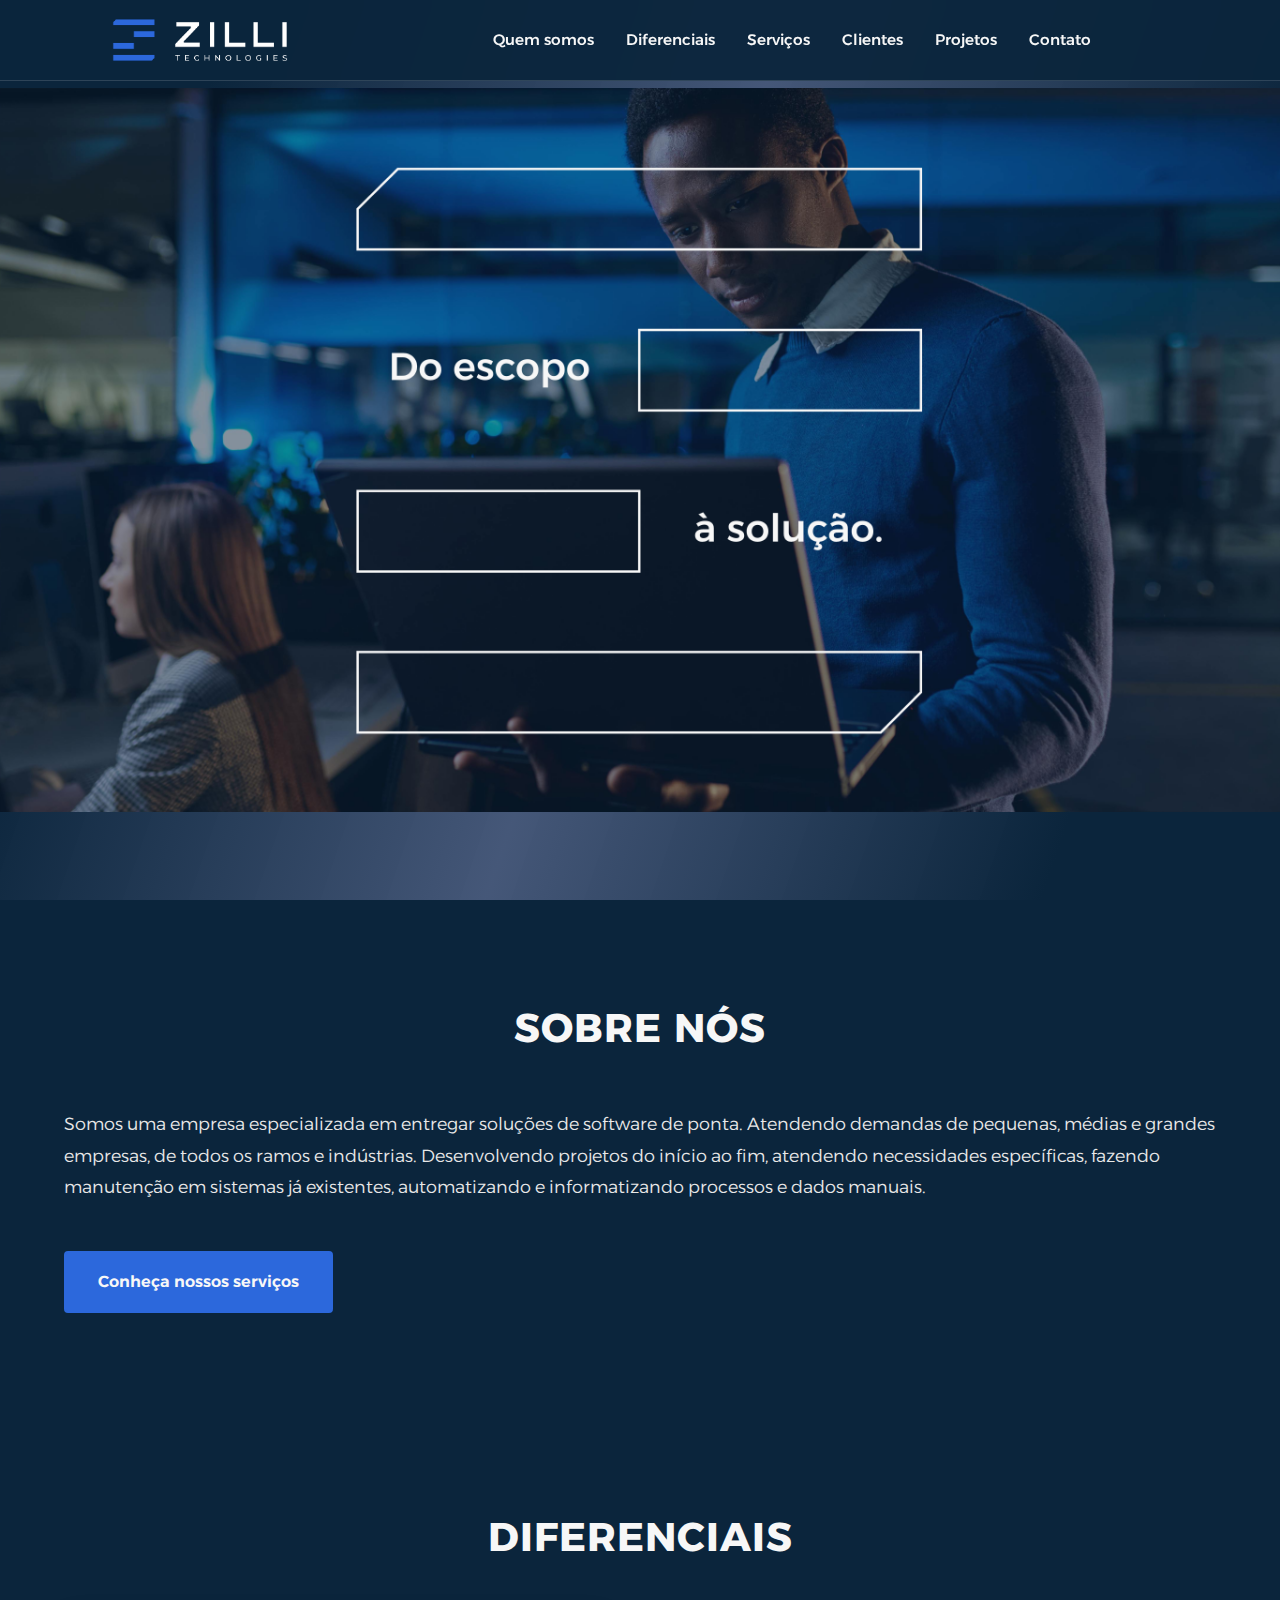
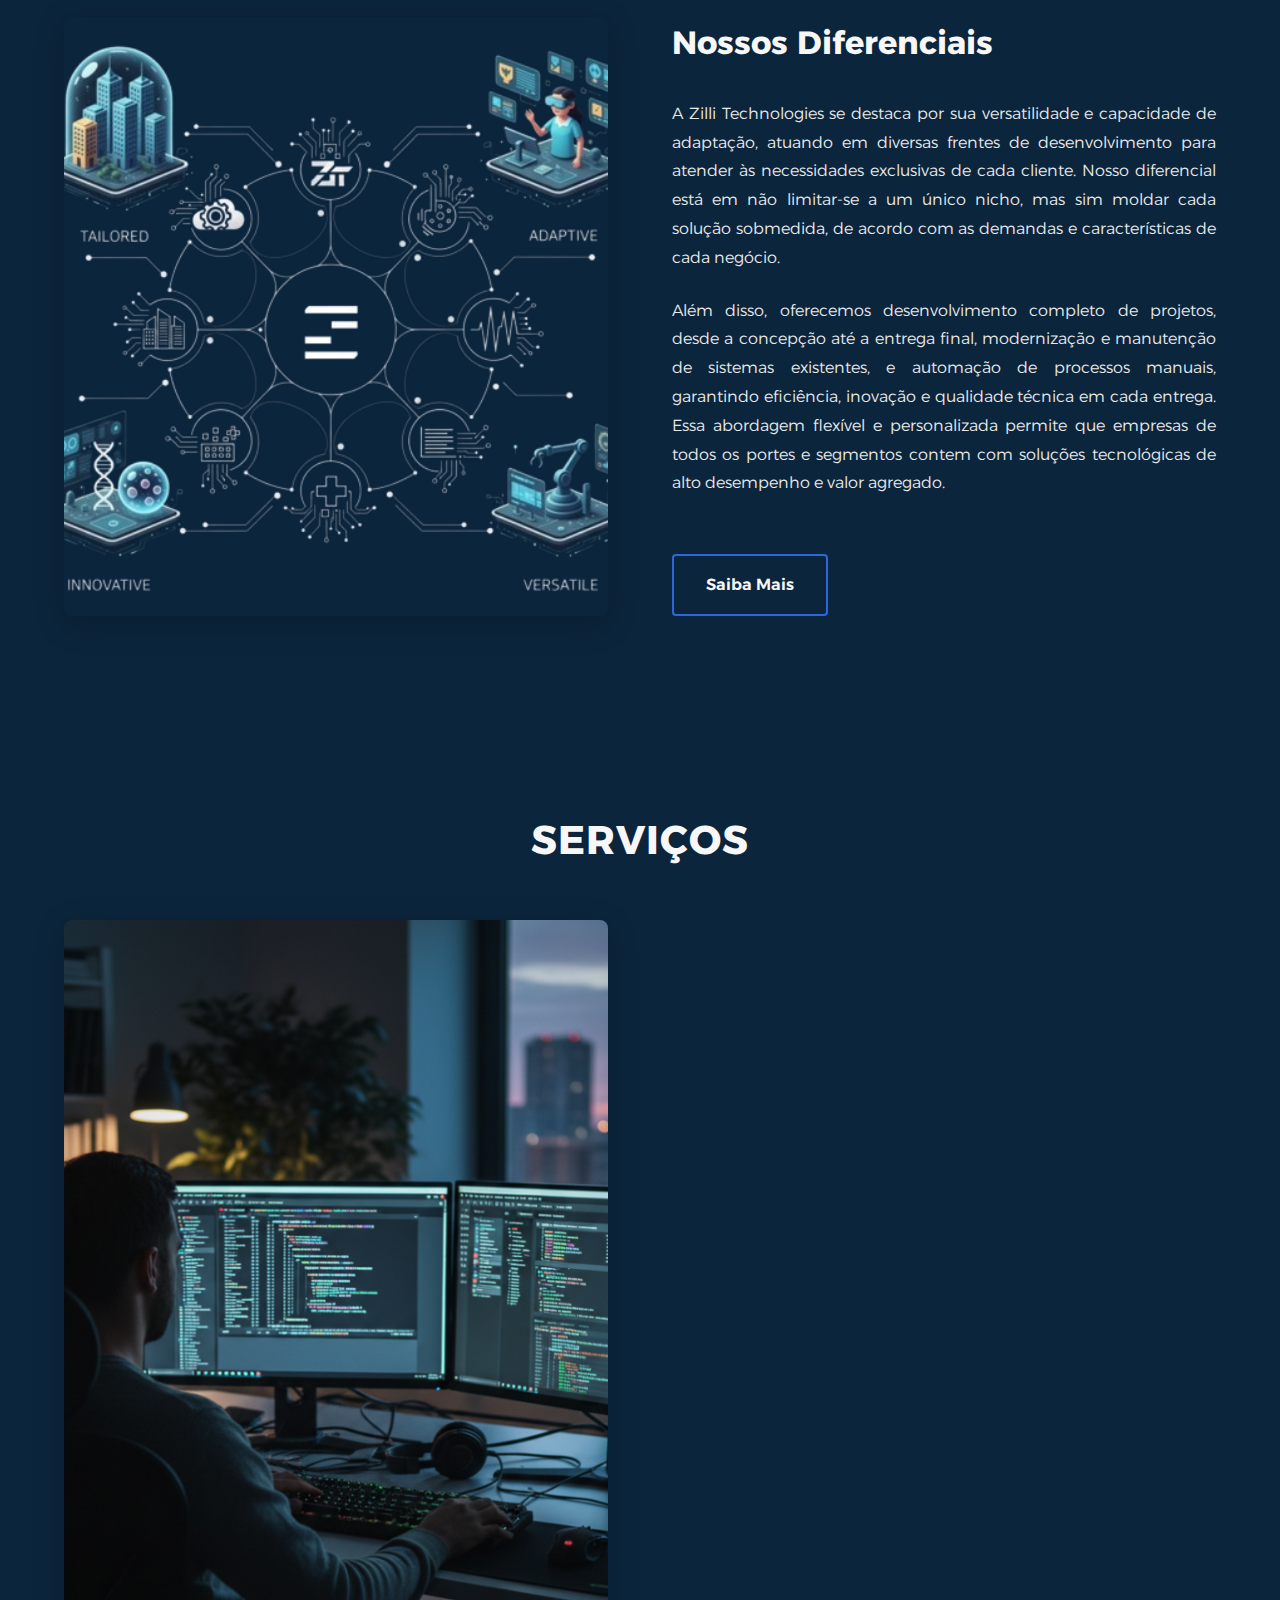
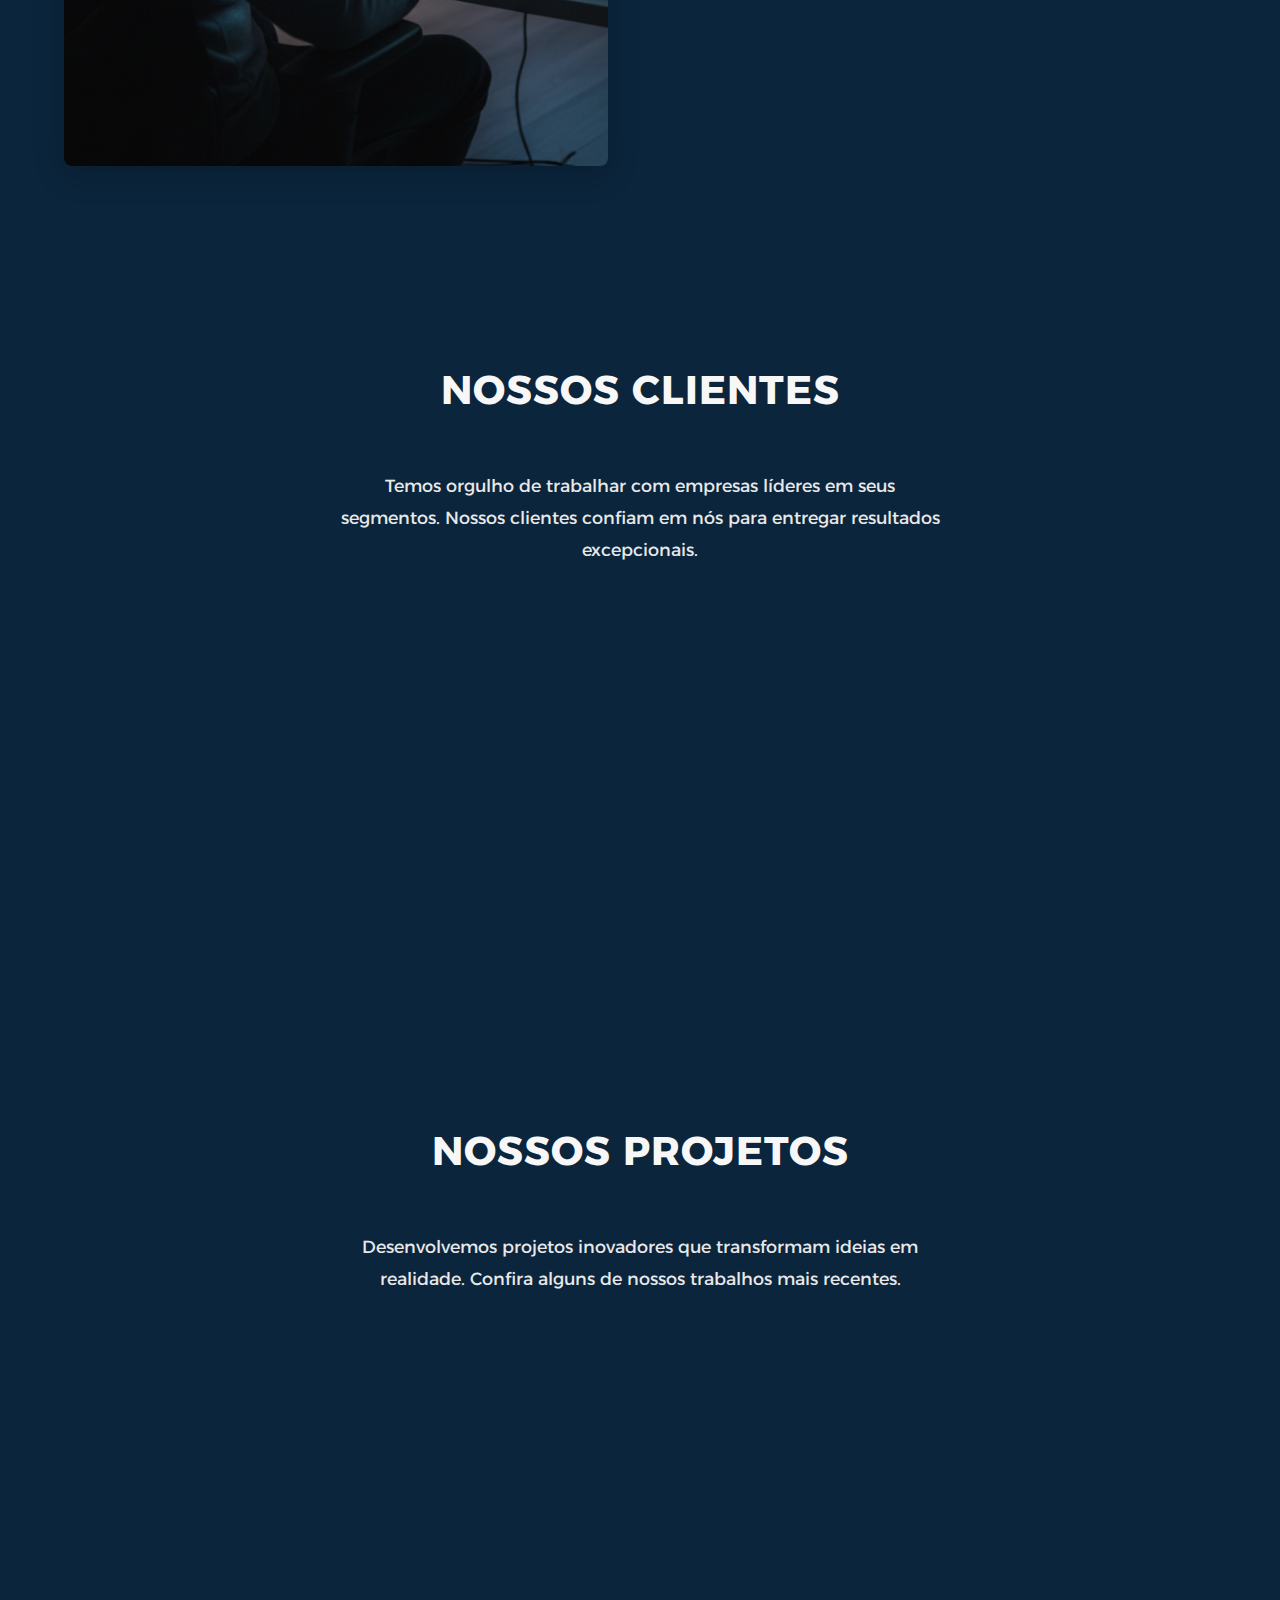
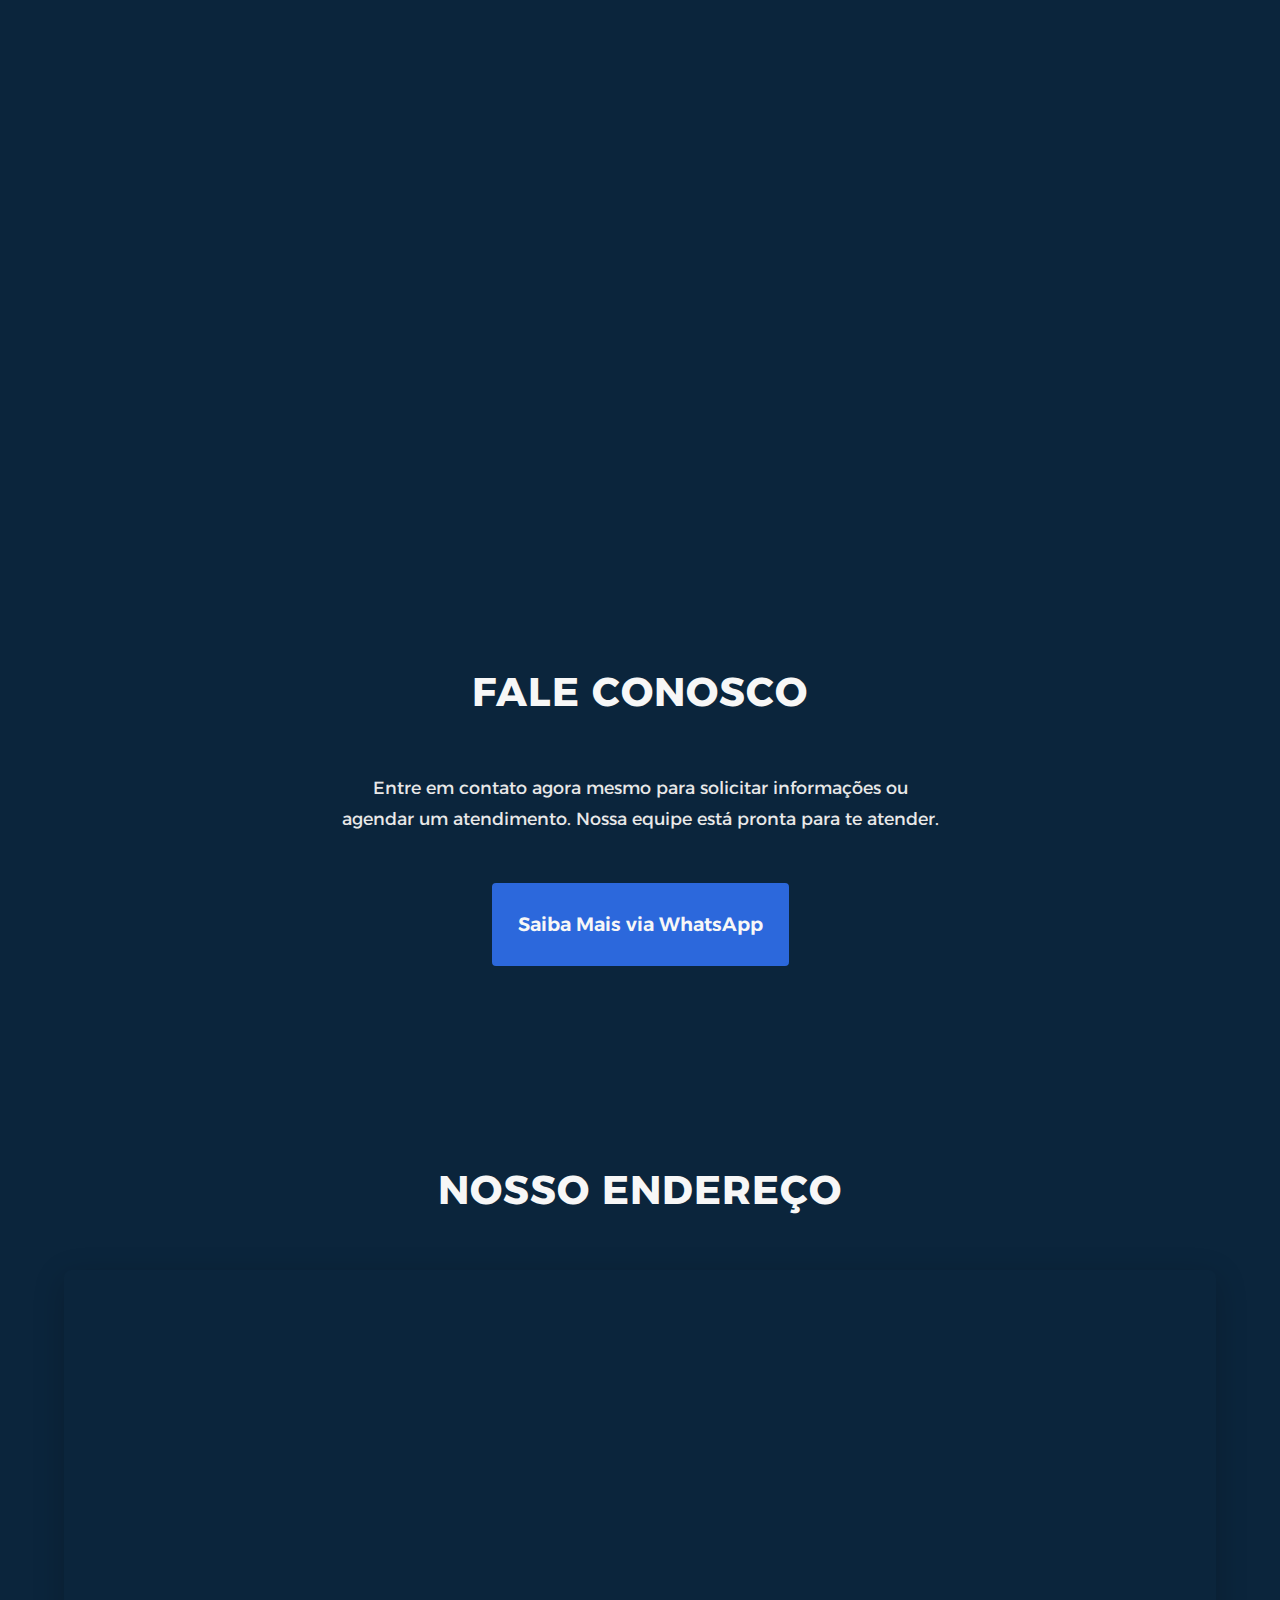
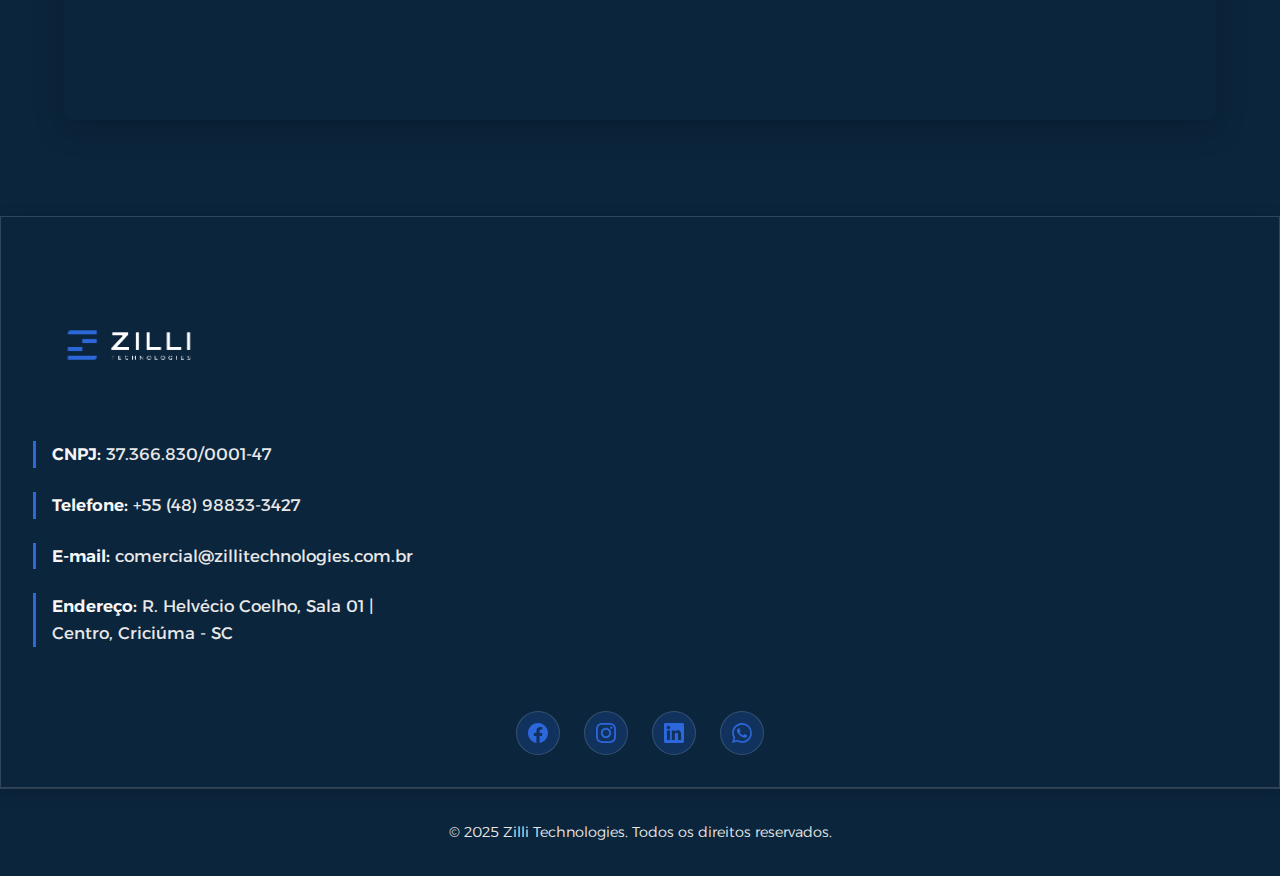
<file: index.html>
<!DOCTYPE html>
<html lang="pt-BR">

<head>
    <meta charset="UTF-8">
    <meta name="viewport" content="width=device-width, initial-scale=1.0">
    <meta name="description"
        content="Zilli Technologies - Solucoes tecnologicas inovadoras para transformar seu negocio">
    <meta name="theme-color" content="#2c68dc">
    <title>Zilli Technologies - Soluções Tecnológicas Inovadoras</title>
    <link rel="icon" type="image/png" sizes="32x32" href="./assets/favicon-32x32.png">
    <link rel="icon" type="image/png" sizes="16x16" href="./assets/favicon-16x16.png">
    <link rel="stylesheet" href="style.css">
    <link rel="preconnect" href="https://fonts.googleapis.com">
    <link rel="preconnect" href="https://fonts.gstatic.com" crossorigin>
    <link
        href="https://fonts.googleapis.com/css2?family=Alexandria:wght@100..900&family=Roboto:ital,wght@0,100..900;1,100..900&display=swap"
        rel="stylesheet">
</head>

<body>
    <!-- Hero Section -->
    <section class="hero">
        <div class="hero-content">
            <div class="box-image">
                <img src="assets/imagem-de-fundo.png" alt="imagem de fundo">
                <div class="mask"></div>
            </div>
        </div>
    </section>

    <header class="header">
        <div class="header-container">
            <a href="#" class="logo-link" aria-label="Zilli Technologies - Início">
                <img src="./assets/PNG-08.png" alt="Zilli Technologies Logo" class="logo">
            </a>

            <nav class="navbar" aria-label="Navegação principal">
                <a href="#aboutUs" class="nav-link">Quem somos</a>
                <a href="#differentials" class="nav-link">Diferenciais</a>
                <a href="#services" class="nav-link">Serviços</a>
                <a href="#clients" class="nav-link">Clientes</a>
                <a href="#projects" class="nav-link">Projetos</a>
                <!-- <a href="#careers" class="nav-link">Trabalhe Conosco</a> -->
                <a href="#contact" class="nav-link">Contato</a>
            </nav>

            <button class="mobile-menu-btn" aria-label="Menu móvel" aria-expanded="false">
                <span></span>
                <span></span>
                <span></span>
            </button>
        </div>
    </header>

    
    <section class="section-aboutUs" id="aboutUs">
        <div class="container">
            <h2 class="section-title">Sobre nós</h2>
            <p class="aboutUs-text">Somos uma empresa especializada em entregar soluções de software de ponta. Atendendo
                demandas de pequenas, médias e grandes empresas, de todos os ramos e indústrias.
                Desenvolvendo projetos do início ao fim, atendendo necessidades específicas, fazendo
                manutenção em sistemas já existentes, automatizando e informatizando processos e dados manuais.</p>
            <a href="#services" class="btn btn-primary">Conheça nossos serviços</a>
        </div>
    </section>


    <!-- Differentials Section -->
    <section class="section-differentials" id="differentials">
        <div class="container">
            <h2 class="section-title">Diferenciais</h2>

            <div class="differentials-container">
                <div class="differentials-image">
                    <img src="./assets/diferenciais.png"
                        alt="Imagem representando os diferenciais da Zilli Technologies">
                </div>

                <div class="differentials-content">
                    <h3 class="differentials-heading">Nossos Diferenciais</h3>
                    <p class="differentials-text">A Zilli Technologies se destaca por sua versatilidade e capacidade de
                        adaptação, atuando em diversas frentes de desenvolvimento para atender às necessidades
                        exclusivas de cada
                        cliente. Nosso diferencial está em não limitar-se a um único nicho, mas sim moldar cada solução
                        sobmedida,
                        de acordo com as demandas e características de cada negócio.</p>
                    <p class="differentials-text">Além disso, oferecemos desenvolvimento completo de projetos, desde a
                        concepção até a entrega final, modernização e manutenção de sistemas existentes, e automação de
                        processos manuais, garantindo
                        eficiência, inovação e qualidade técnica em cada entrega. Essa abordagem flexível e
                        personalizada permite que empresas de todos os portes e segmentos contem com soluções
                        tecnológicas de alto desempenho e valor agregado.</p>
                    <a href="#services" class="btn btn-secondary"><strong></strong> Saiba Mais</a>
                </div>
            </div>
        </div>
    </section>

    <!-- Services Section -->
    <section class="section-services" id="services">
        <div class="container">
            <h2 class="section-title">Serviços</h2>

            <div class="services-wrapper">
                <div class="services-image">
                    <img src="./assets/dev.png" alt="Imagem representando os serviços da Zilli Technologies">
                </div>

                <div class="services-grid">
                    <article class="service-card">
                        <div class="service-icon">
                            <svg xmlns="http://www.w3.org/2000/svg" width="32" height="32" viewBox="0 0 24 24"
                                fill="none" stroke="currentColor" stroke-width="2" stroke-linecap="round"
                                stroke-linejoin="round">
                                <polyline points="12 3 20 7.5 20 16.5 12 21 4 16.5 4 7.5 12 3"></polyline>
                            </svg>
                            
                        </div>
                        <h3 class="service-title">Desenvolvimento de sistemas personalizados</h3>
                        <p class="service-description">Soluções sob medida, criadas de acordo com as necessidades específicas de cada cliente.</p>
                    </article>

                    <article class="service-card">
                        <div class="service-icon">
                            <svg xmlns="http://www.w3.org/2000/svg" width="32" height="32" viewBox="0 0 24 24"
                                fill="none" stroke="currentColor" stroke-width="2" stroke-linecap="round"
                                stroke-linejoin="round">
                                <path d="M12 2C6.48 2 2 6.48 2 12s4.48 10 10 10 10-4.48 10-10S17.52 2 12 2z"></path>
                                <polyline points="12 6 12 12 16 14"></polyline>
                            </svg>
                        </div>
                        <h3 class="service-title">Otimização de sistemas</h3>
                        <p class="service-description">Melhoria de desempenho, usabilidade e eficiência em sistemas já existentes.</p>
                    </article>

                    <article class="service-card">
                        <div class="service-icon">
                            <svg xmlns="http://www.w3.org/2000/svg" width="32" height="32" viewBox="0 0 24 24"
                                fill="none" stroke="currentColor" stroke-width="2" stroke-linecap="round"
                                stroke-linejoin="round">
                                <path d="M21 15a2 2 0 0 1-2 2H7l-4 4V5a2 2 0 0 1 2-2h14a2 2 0 0 1 2 2z"></path>
                            </svg>
                        </div>
                        <h3 class="service-title">Automalção de processos</h3>
                        <p class="service-description">Redução de tarefas manuais por meio de fluxos automatizados que aumentam a produtividade e a precisão.</p>
                    </article>

                    <article class="service-card">
                        <div class="service-icon">
                            <svg xmlns="http://www.w3.org/2000/svg" width="32" height="32" viewBox="0 0 24 24"
                                fill="none" stroke="currentColor" stroke-width="2" stroke-linecap="round"
                                stroke-linejoin="round">
                                <path d="M12 2C6.48 2 2 6.48 2 12s4.48 10 10 10 10-4.48 10-10S17.52 2 12 2z"></path>
                                <path d="M12 6v6l4 2"></path>
                            </svg>
                        </div>
                        <h3 class="service-title">Suporte e equipe de desenvolvimento dedicada</h3>
                        <p class="service-description">Profissionais especializados disponíveis para manutenção, aprimoramento e evolução contínua dos sistemas.</p>
                    </article>
                </div>
            </div>
        </div>
    </section>

    <!-- Clients Section -->
    <section class="section-clients" id="clients">
        <div class="container">
            <h2 class="section-title">Nossos Clientes</h2>
            <p class="section-description">Temos orgulho de trabalhar com empresas líderes em seus segmentos. Nossos
                clientes confiam em nós para entregar resultados excepcionais.</p>

            <!-- <div class="clients-wrapper">
                <div class="clients-image">
                    <img src="" alt="Imagem representando nossos clientes">
                </div> -->

            <div class="clients-grid">

                <article class="client-card">
                    <h3 class="client-name">Nerdy</h3>
                    <p class="client-description">Descrição breve do cliente e do projeto realizado com sucesso.</p>
                    <br>
                    <img src="./assets/nerdy-logo.png" alt="logo da empresa Nerdy">
                </article>

                <article class="client-card">
                    <h3 class="client-name">Red Ventures</h3>
                    <p class="client-description">Descrição breve do cliente e do projeto realizado com sucesso.</p>
                    <br>
                    <img src="./assets/red-ventures.webp" alt="Logo da empresa Red Ventures">
                </article>
            </div>
        </div>
        </div>
    </section>

    <!-- Projects Section -->
    <section class="section-projects" id="projects">
        <div class="container">
            <h2 class="section-title">Nossos Projetos</h2>
            <p class="section-description">Desenvolvemos projetos inovadores que transformam ideias em realidade.
                Confira alguns de nossos trabalhos mais recentes.</p>

            <div class="projects-grid">
                <article class="project-card">
                    <div class="project-image">
                        <img src="./assets/sistema.png" alt="Projeto 1">
                    </div>
                    <div class="project-content">
                        <h3 class="project-title">Zilli Clockin</h3>
                        <p class="project-description">Projeto desenvolvido com o objetivo de automatizar o registro de
                            ponto dos colaboradores, eliminando processos manuais e reduzindo erros operacionais.
                            A ferramenta foi idealizada para simplificar o controle de jornada e facilitar o
                            acompanhamento das marcações de entrada e saída, permitindo o cálculo preciso das horas
                            mensais trabalhadas e otimizando a gestão de tempo da equipe.</p>
                            <br>
                        <a href="https://zilli-clock-in-fe.onrender.com/" target="_blank" class="btn btn-secondary"><strong>Conheça nossa aplicação</strong></a>
                    </div>
                </article>
            </div>
        </div>
    </section>

    <!-- Quick Contact Section -->
    <section class="section-quick-contact" id="contact">
        <div class="container">
            <h2 class="section-title">Fale Conosco</h2>
            <p class="section-description">Entre em contato agora mesmo para solicitar informações ou agendar um
                atendimento. Nossa equipe está pronta para te atender.</p>
            <div class="quick-contact-button">
                <a href="https://wa.me/5548988333427" target="_blank" rel="noopener noreferrer"
                    class="btn btn-primary btn-large">Saiba Mais via WhatsApp</a>
            </div>
        </div>
    </section>

    <!-- Location Section -->
    <section class="section-location" id="location">
        <div class="container">
            <h2 class="section-title">Nosso Endereço</h2>

            <div class="location-wrapper">
                <div class="location-map">
                    <iframe
                        src="https://www.google.com/maps/embed?pb=!1m18!1m12!1m3!1d3500.211084229152!2d-49.38021182394643!3d-28.683331669503108!2m3!1f0!2f0!3f0!3m2!1i1024!2i768!4f13.1!3m3!1m2!1s0x952183b4ddaa56e7%3A0xffed303b42603dc8!2sZilli%20Technologies!5e0!3m2!1spt-BR!2sbr!4v1761158118665!5m2!1spt-BR!2sbr"
                        width="100%" height="450" style="border:0;" allowfullscreen="" loading="lazy"
                        referrerpolicy="no-referrer-when-downgrade" title="Localização da Zilli Technologies"></iframe>
                </div>
            </div>
        </div>
    </section>

    <!-- Contact -->
    <section class="contatc">
        <div class="contact-info">

            <div class="image-contatc">
                <img src="./assets/PNG-08.png" alt="logo da empresa">
            </div>

            <p class="contact-item">
                <strong>CNPJ:</strong> 37.366.830/0001-47
            </p>
            <p class="contact-item">
                <strong>Telefone:</strong> +55 (48) 98833-3427
            </p>
            <p class="contact-item">
                <strong>E-mail:</strong> comercial@zillitechnologies.com.br
            </p>
            <p class="contact-item">
                <strong>Endereço:</strong> R. Helvécio Coelho, Sala 01 | <br> Centro, Criciúma - SC
            </p>

            <div class="social-links">
                <a href="https://www.facebook.com/profile.php?id=61579637311197" target="_blank"
                    rel="noopener noreferrer" aria-label="Facebook" class="social-link">
                    <svg xmlns="http://www.w3.org/2000/svg" width="24" height="24" viewBox="0 0 24 24"
                        fill="currentColor">
                        <path
                            d="M24 12.073c0-6.627-5.373-12-12-12s-12 5.373-12 12c0 5.99 4.388 10.954 10.125 11.854v-8.385H7.078v-3.47h3.047V9.43c0-3.007 1.792-4.669 4.533-4.669 1.312 0 2.686.235 2.686.235v2.953H15.83c-1.491 0-1.956.925-1.956 1.874v2.25h3.328l-.532 3.47h-2.796v8.385C19.612 23.027 24 18.062 24 12.073z" />
                    </svg>
                </a>
                <a href="https://www.instagram.com/zillitechnologies/" target="_blank" rel="noopener noreferrer"
                    aria-label="Instagram" class="social-link">
                    <svg xmlns="http://www.w3.org/2000/svg" width="24" height="24" viewBox="0 0 24 24"
                        fill="currentColor">
                        <path
                            d="M12 2.163c3.204 0 3.584.012 4.85.07 3.252.148 4.771 1.691 4.919 4.919.058 1.265.069 1.645.069 4.849 0 3.205-.012 3.584-.069 4.849-.149 3.225-1.664 4.771-4.919 4.919-1.266.058-1.644.07-4.85.07-3.204 0-3.584-.012-4.849-.07-3.26-.149-4.771-1.699-4.919-4.92-.058-1.265-.07-1.644-.07-4.849 0-3.204.013-3.583.07-4.849.149-3.227 1.664-4.771 4.919-4.919 1.266-.057 1.645-.069 4.849-.069zm0-2.163c-3.259 0-3.667.014-4.947.072-4.358.2-6.78 2.618-6.98 6.98-.059 1.281-.073 1.689-.073 4.948 0 3.259.014 3.668.072 4.948.2 4.358 2.618 6.78 6.98 6.98 1.281.058 1.689.072 4.948.072 3.259 0 3.668-.014 4.948-.072 4.354-.2 6.782-2.618 6.979-6.98.059-1.28.073-1.689.073-4.948 0-3.259-.014-3.667-.072-4.947-.196-4.354-2.617-6.78-6.979-6.98-1.281-.059-1.69-.073-4.949-.073zm0 5.838c-3.403 0-6.162 2.759-6.162 6.162s2.759 6.163 6.162 6.163 6.162-2.759 6.162-6.163c0-3.403-2.759-6.162-6.162-6.162zm0 10.162c-2.209 0-4-1.79-4-4 0-2.209 1.791-4 4-4s4 1.791 4 4c0 2.21-1.791 4-4 4zm6.406-11.845c-.796 0-1.441.645-1.441 1.44s.645 1.44 1.441 1.44c.795 0 1.439-.645 1.439-1.44s-.644-1.44-1.439-1.44z" />
                    </svg>
                </a>
                <a href="https://www.linkedin.com/company/zillitechnologies/?viewAsMember=true" target="_blank"
                    rel="noopener noreferrer" aria-label="LinkedIn" class="social-link">
                    <svg xmlns="http://www.w3.org/2000/svg" width="24" height="24" viewBox="0 0 24 24"
                        fill="currentColor">
                        <path
                            d="M20.447 20.452h-3.554v-5.569c0-1.328-.027-3.037-1.852-3.037-1.853 0-2.136 1.445-2.136 2.939v5.667H9.351V9h3.414v1.561h.046c.477-.9 1.637-1.85 3.37-1.85 3.601 0 4.267 2.37 4.267 5.455v6.286zM5.337 7.433c-1.144 0-2.063-.926-2.063-2.065 0-1.138.92-2.063 2.063-2.063 1.14 0 2.064.925 2.064 2.063 0 1.139-.925 2.065-2.064 2.065zm1.782 13.019H3.555V9h3.564v11.452zM22.225 0H1.771C.792 0 0 .774 0 1.729v20.542C0 23.227.792 24 1.771 24h20.451C23.2 24 24 23.227 24 22.271V1.729C24 .774 23.2 0 22.222 0h.003z" />
                    </svg>
                </a>
                <a href="https://wa.me/5548988333427?text=Olá!%20Gostaria%20de%20mais%20informações." target="_blank"
                    rel="noopener noreferrer" aria-label="WhatsApp" class="social-link whatsapp">
                    <svg xmlns="http://www.w3.org/2000/svg" width="24" height="24" viewBox="0 0 24 24"
                        fill="currentColor">
                        <path
                            d="M17.472 14.382c-.297-.149-1.758-.867-2.03-.967-.273-.099-.471-.148-.67.15-.197.297-.767.966-.94 1.164-.173.199-.347.223-.644.075-.297-.15-1.255-.463-2.39-1.475-.883-.788-1.48-1.761-1.653-2.059-.173-.297-.018-.458.13-.606.134-.133.298-.347.446-.52.149-.174.198-.298.298-.497.099-.198.05-.371-.025-.52-.075-.149-.669-1.612-.916-2.207-.242-.579-.487-.5-.669-.51-.173-.008-.371-.01-.57-.01-.198 0-.52.074-.792.372-.272.297-1.04 1.016-1.04 2.479 0 1.462 1.065 2.875 1.213 3.074.149.198 2.096 3.2 5.077 4.487.709.306 1.262.489 1.694.625.712.227 1.36.195 1.871.118.571-.085 1.758-.719 2.006-1.413.248-.694.248-1.289.173-1.413-.074-.124-.272-.198-.57-.347m-5.421 7.403h-.004a9.87 9.87 0 01-5.031-1.378l-.361-.214-3.741.982.998-3.648-.235-.374a9.86 9.86 0 01-1.51-5.26c.001-5.45 4.436-9.884 9.888-9.884 2.64 0 5.122 1.03 6.988 2.898a9.825 9.825 0 012.893 6.994c-.003 5.45-4.437 9.884-9.885 9.884m8.413-18.297A11.815 11.815 0 0012.05 0C5.495 0 .16 5.335.157 11.892c0 2.096.547 4.142 1.588 5.945L.057 24l6.305-1.654a11.882 11.882 0 005.683 1.448h.005c6.554 0 11.89-5.335 11.893-11.893a11.821 11.821 0 00-3.48-8.413z" />
                    </svg>
                </a>
            </div>
        </div>
    </section>

    <!-- Footer -->
    <footer class="footer">
        <div class="container">
            <p class="footer-text">&copy; 2025 Zilli Technologies. Todos os direitos reservados.</p>
        </div>
    </footer>

    <script src="./script.js"></script>
</body>

</html>
</file>
<file: style.css>
:root {
    font-size: 16px;
    --main-color: #2c68dc;
    --main-color-dark: #1f4fa8;
    --main-color-light: #5a8be8;
    --blue: #0b253c;
    --blue-light: #1a3a5c;
    --black: #131313;
    --white: #f7f7f7;
    --white-dark: #e8e8e8;
    --gray: #888888;
    --gray-light: #cccccc;
    --bg: #1c1c1c;
    --border: 0.1rem solid rgba(255, 255, 255, 0.15);
    --border-light: 0.1rem solid rgba(255, 255, 255, 0.08);
    --font-primary: "Alexandria", sans-serif;
    --font-secondary: "Roboto", sans-serif;
    --spacing-xs: 0.5rem;
    --spacing-sm: 1rem;
    --spacing-md: 1.5rem;
    --spacing-lg: 2rem;
    --spacing-xl: 3rem;
    --spacing-2xl: 4rem;
    --spacing-3xl: 6rem;   
    --transition-fast: 0.2s ease-in-out;
    --transition-normal: 0.3s ease-in-out;
    --transition-slow: 0.5s ease-in-out;
    --shadow-sm: 0 2px 8px rgba(0, 0, 0, 0.1);
    --shadow-md: 0 4px 16px rgba(0, 0, 0, 0.15);
    --shadow-lg: 0 8px 32px rgba(0, 0, 0, 0.2);
}

* {
    margin: 0;
    padding: 0;
    box-sizing: border-box;
    font-family: "Alexandria", sans-serif;
}

html {
    scroll-behavior: smooth;
}

body {
    font-family: var(--font-primary);
    color: var(--white);
    background-color: var(--bg);
    overflow-x: hidden;
    line-height: 1.6;
}

a {
    text-decoration: none;
    color: inherit;
    transition: color var(--transition-normal);
}

img {
    max-width: 100%;
    height: auto;
    display: flex;
}

.box-image {
    position: absolute;
    z-index: -1;
    width: 100%;
    height: 100%;
    top: 0;
    left: 0;
}

.box-image img{
    min-height: 100%;
    min-width: 100%;
    position: absolute;
    top: 0;
    left: 0;
    object-fit: contain;
}

.mask {
    height: 100%;
    width: 100%;
    position: fixed;
    top: 0;
    left: 0;
    background: linear-gradient(109deg, #0b253c 15%, rgba(87, 113, 160, 0.7) 50%, #0b253c 85%);
    z-index: -1;
}

.container {
    max-width: 1200px;
    margin: 0 auto;
    padding: 0 var(--spacing-md);
}

section {
    padding: var(--spacing-3xl) var(--spacing-md);
}

.header {
    position: fixed;
    top: 0;
    left: 0;
    right: 0;
    z-index: 100;
    background-color: rgba(11, 37, 60, 0.95);
    backdrop-filter: blur(10px);
    border-bottom: var(--border);
    transition: all var(--transition-normal);
}

.header-container {
    max-width: 1200px;
    margin: 0 auto;
    height: 80px; 
    padding: 0 var(--spacing-md);
    display: flex;
    align-items: center;
    justify-content: space-between;
    gap: var(--spacing-lg);
    overflow: hidden; 
}

.logo-link {
    flex-shrink: 0;
    display: flex;
    align-items: center;
    transition: transform var(--transition-normal);
}

.logo-link:hover {
    transform: scale(1.05);
}

.logo {
    height: 17rem;
    width: auto;
}

.navbar {
    display: flex;
    align-items: center;
    gap: var(--spacing-lg);
    flex: 1;
    justify-content: center;
}

.nav-link {
    font-size: 0.95rem;
    color: var(--white);
    font-weight: 500;
    position: relative;
    transition: color var(--transition-normal);
}

.nav-link::after {
    content: '';
    position: absolute;
    bottom: -4px;
    left: 0;
    width: 0;
    height: 2px;
    background-color: var(--main-color);
    transition: width var(--transition-normal);
}

.nav-link:hover {
    color: var(--main-color);
}

.nav-link:hover::after {
    width: 100%;
}

.mobile-menu-btn {
    display: none;
    flex-direction: column;
    gap: 5px;
    background: none;
    border: none;
    cursor: pointer;
    padding: var(--spacing-xs);
}

.mobile-menu-btn span {
    width: 25px;
    height: 3px;
    background-color: var(--white);
    border-radius: 2px;
    transition: all var(--transition-normal);
}

.hero {
    min-height: 100vh;
    display: flex;
    align-items: center;
    justify-content: flex-start;
    padding-top: 100px;
}

.hero-content {
    max-width: 700px;
}

.section-aboutUs {
    background-color: var(--blue);
}

.aboutUs-subtitle {
    font-size: 3rem;
    color: var(--main-color);
    text-transform: uppercase;
    letter-spacing: 2px;
    margin-bottom: var(--spacing-md);
    font-weight: 600;
}

.aboutUs-subtitle span {
    font-size: 3rem;
    color: var(--white);
    text-transform: uppercase;
    letter-spacing: 2px;
    margin-bottom: var(--spacing-md);
    font-weight: 600;
}

.aboutUs-title {
    font-size: 4rem;
    font-weight: 700;
    color: var(--white);
    margin-bottom: var(--spacing-lg);
    line-height: 1.2;
}

.aboutUs-text {
    font-size: 1.1rem;
    color: var(--white-dark);
    line-height: 1.8;
    margin-bottom: var(--spacing-xl);
    font-weight: 300;
}

.btn {
    display: inline-block;
    padding: var(--spacing-sm) var(--spacing-lg);
    border: none;
    border-radius: 4px;
    font-size: 1rem;
    font-weight: 600;
    cursor: pointer;
    transition: all var(--transition-normal);
    text-align: center;
    text-decoration: none;
    font-family: var(--font-primary);
}

.btn-primary {
    background-color: var(--main-color);
    color: var(--white);
    border: 2px solid var(--main-color);
}

.btn-primary:hover {
    background-color: var(--main-color-dark);
    border-color: var(--main-color-dark);
    transform: translateY(-2px);
    box-shadow: var(--shadow-md);
}

.btn-secondary {
    background-color: transparent;
    color: var(--white);
    border: 2px solid var(--main-color);
}

.btn-secondary:hover {
    background-color: var(--main-color);
    color: var(--white);
    transform: translateY(-2px);
    box-shadow: var(--shadow-md);
}s

.btn-small {
    padding: var(--spacing-xs) var(--spacing-md);
    font-size: 0.9rem;
}

.section-title {
    text-align: center;
    font-size: 2.5rem;
    font-weight: 700;
    color: var(--white);
    text-transform: uppercase;
    margin-bottom: var(--spacing-xl);
    letter-spacing: 1px;
}

.section-description {
    text-align: center;
    font-size: 1.1rem;
    color: var(--white-dark);
    max-width: 600px;
    margin: 0 auto var(--spacing-xl);
    line-height: 1.8;
}

.section-differentials {
    background-color: var(--blue);
}

.differentials-container {
    display: flex;
    align-items: center;
    gap: var(--spacing-2xl);
    flex-wrap: wrap;
}

.differentials-image {
    flex: 1 1 300px;
    min-width: 300px;
    align-self: stretch; 
}

.differentials-image img {
    width: 100%;
    height: 100%; 
    border-radius: 8px;
    box-shadow: var(--shadow-lg);
    object-fit: cover; 
}

.differentials-content {
    flex: 1 1 300px;
    min-width: 300px;
}

.differentials-heading {
    font-size: 2rem;
    font-weight: 700;
    color: var(--white);
    margin-bottom: var(--spacing-lg);
}

.differentials-text {
    font-size: 1rem;
    color: var(--white-dark);
    line-height: 1.8;
    margin-bottom: var(--spacing-md);
    font-weight: 300;
    text-align: justify;    
}

.differentials-content .btn {
    margin-top: var(--spacing-lg);
}

.section-services {
    background-color: var(--blue);
}

.services-wrapper {
    display: flex;
    align-items: flex-start;
    gap: var(--spacing-2xl);
    flex-wrap: wrap;
}

.services-image {
    flex: 1 1 300px;
    min-width: 300px;
    align-self: stretch; 
}

.services-image img {
    width: 100%;
    height: 100%; 
    border-radius: 8px;
    box-shadow: var(--shadow-lg);
    object-fit: cover; 
}

.services-grid {
    flex: 1 1 300px;
    min-width: 300px;
    display: grid;
    grid-template-columns: repeat(auto-fit, minmax(200px, 1fr));
    gap: var(--spacing-lg);
}

.service-card {
    background-color: rgba(255, 255, 255, 0.05);
    border: var(--border);
    border-radius: 8px;
    padding: var(--spacing-lg);
    transition: all var(--transition-normal);
    text-align: center;
    display: flex;
    flex-direction: column;
    align-items: center;
}

.service-card:hover {
    background-color: rgba(44, 104, 220, 0.1);
    border-color: var(--main-color);
    transform: translateY(-4px);
    box-shadow: var(--shadow-md);
}

.service-icon {
    width: 48px;
    height: 48px;
    background-color: var(--main-color);
    border-radius: 50%;
    display: flex;
    align-items: center;
    justify-content: center;
    margin-bottom: var(--spacing-md);
    color: var(--white);
}

.service-icon svg {
    width: 24px;
    height: 24px;
}

.service-title {
    font-size: 1.2rem;
    font-weight: 600;
    color: var(--white);
    margin-bottom: var(--spacing-sm);
}

.service-description {
    font-size: 0.95rem;
    color: var(--white-dark);
    line-height: 1.6;
    font-weight: 300;
}

.section-clients {
    background-color: var(--blue);
}

.clients-wrapper {
    display: flex;
    align-items: flex-start;
    gap: var(--spacing-2xl);
    flex-wrap: wrap;
}

.clients-image {
    flex: 1 1 300px;
    min-width: 300px;
}

.clients-image img {
    width: 100%;
    border-radius: 8px;
    box-shadow: var(--shadow-lg);
}

.clients-grid {
    flex: 1 1 300px;
    min-width: 300px;
    display: grid;
    grid-template-columns: repeat(auto-fit, minmax(200px, 1fr));
    gap: var(--spacing-lg);
}

.client-card {
    background-color: rgba(255, 255, 255, 0.05);
    border: var(--border);
    border-radius: 8px;
    padding: var(--spacing-lg);
    transition: all var(--transition-normal);
}

.client-card:hover {
    background-color: rgba(44, 104, 220, 0.1);
    border-color: var(--main-color);
    transform: translateY(-4px);
    box-shadow: var(--shadow-md);
}

.client-name {
    font-size: 1.2rem;
    font-weight: 600;
    color: var(--white);
    margin-bottom: var(--spacing-sm);
}

.client-description {
    font-size: 0.95rem;
    color: var(--white-dark);
    line-height: 1.6;
    font-weight: 300;
}

.section-projects {
    background-color: var(--blue);
}

.projects-grid {
    display: grid;
    grid-template-columns: repeat(auto-fit, minmax(300px, 1fr));
    gap: var(--spacing-xl);
}

.project-card {
    background-color: rgba(255, 255, 255, 0.05);
    border: var(--border);
    border-radius: 8px;
    overflow: hidden;
    transition: all var(--transition-normal);
    display: flex;
    flex-direction: column;
}

.project-card:hover {
    background-color: rgba(44, 104, 220, 0.1);
    border-color: var(--main-color);
    transform: translateY(-8px);
    box-shadow: var(--shadow-lg);
}

.project-image {
    width: 100%;
    height: 450px;
    overflow: hidden;
    background-color: rgba(0, 0, 0, 0.3);
}

.project-image img {
    width: 100%;
    height: 100%;
    object-fit: contain;
    transition: transform var(--transition-normal);
}

.project-card:hover .project-image img {
    transform: scale(1.05);
}

.project-content {
    padding: var(--spacing-lg);
    flex: 1;
    display: flex;
    flex-direction: column;
}

.project-title {
    font-size: 1.3rem;
    font-weight: 600;
    color: var(--white);
    margin-bottom: var(--spacing-sm);
}

.project-description {
    font-size: 0.95rem;
    color: var(--white-dark);
    line-height: 1.6;
    font-weight: 300;
    flex: 1;
}

.section-careers {
    background-color: var(--blue);
}

.careers-grid {
    display: grid;
    grid-template-columns: repeat(auto-fit, minmax(280px, 1fr));
    gap: var(--spacing-xl);
}

.career-card {
    background-color: rgba(255, 255, 255, 0.05);
    border: var(--border);
    border-radius: 8px;
    padding: var(--spacing-lg);
    transition: all var(--transition-normal);
    display: flex;
    flex-direction: column;
}

.career-card:hover {
    background-color: rgba(44, 104, 220, 0.1);
    border-color: var(--main-color);
    transform: translateY(-4px);
    box-shadow: var(--shadow-md);
}

.career-title {
    font-size: 1.2rem;
    font-weight: 600;
    color: var(--white);
    margin-bottom: var(--spacing-md);
}

.career-description {
    font-size: 0.95rem;
    color: var(--white-dark);
    line-height: 1.6;
    font-weight: 300;
    margin-bottom: var(--spacing-lg);
    flex: 1;
}

.career-card .btn {
    align-self: flex-start;
}

.section-quick-contact {
    background-color: var(--blue);
    text-align: center;
}

.quick-contact-button {
    margin-top: var(--spacing-xl);
}

.btn-large {
    padding: var(--spacing-md);
    font-size: 1.2rem;
}

.section-location {
    background-color: var(--blue);
}

.location-wrapper {
    border-radius: 8px;
    overflow: hidden;
    box-shadow: var(--shadow-lg);
}

.location-map {
    width: 100%;
    height: 450px;
}

.location-map iframe {
    border-radius: 8px;
}

.section-contact {
    background-color: var(--blue);
}

.contatc {
    background-color: var(--blue);
    display: flex;
    justify-content: flex-start;
    padding: var(--shadow-lg) var(--spacing-md);
}

.image-contatc {
    text-align: center;
}

.image-contatc img {
    width: 12rem;
    height: auto;
}

.contact-wrapper {
    display: grid;
    grid-template-columns: 1fr 1fr;
    gap: var(--spacing-2xl);
    align-items: start;
}

.contact-form {
    background-color: rgba(255, 255, 255, 0.05);
    border: var(--border);
    border-radius: 8px;
    padding: var(--spacing-xl);
}

.form-group {
    margin-bottom: var(--spacing-lg);
    display: flex;
    flex-direction: column;
}

.form-label {
    font-size: 0.95rem;
    font-weight: 600;
    color: var(--white);
    margin-bottom: var(--spacing-sm);
}

.form-input,
.form-textarea {
    background-color: rgba(255, 255, 255, 0.08);
    border: var(--border);
    border-radius: 4px;
    padding: var(--spacing-sm);
    color: var(--white);
    font-family: var(--font-secondary);
    font-size: 1rem;
    transition: all var(--transition-normal);
}

.form-input:focus,
.form-textarea:focus {
    outline: none;
    background-color: rgba(255, 255, 255, 0.12);
    border-color: var(--main-color);
    box-shadow: 0 0 0 3px rgba(44, 104, 220, 0.1);
}

.form-textarea {
    resize: vertical;
    min-height: 120px;
}
.contact-info {
    width: 100%;
    height: 100%;
    border: var(--border);
    padding: var(--spacing-lg);
    transition: all var(--transition-normal);
    box-shadow: var(--shadow-md);
    margin: 0;
}


.contact-heading {
    font-size: 1.5rem;
    font-weight: 600;
    color: var(--white);
    margin-bottom: var(--spacing-lg);
}

.contact-item {
    font-size: 1.05rem; /* Um pouco maior para melhor leitura */
    color: var(--white-dark);
    margin-bottom: var(--spacing-md);
    line-height: 1.6;
    padding-left: var(--spacing-sm);
    border-left: 3px solid var(--main-color); /* Linha de destaque para os itens */
}

.contact-item strong {
    color: var(--white);
    font-weight: 600;
}

.social-links {
    display: flex;
    gap: var(--spacing-md);
    margin-top: var(--spacing-2xl); /* Mais espaço acima dos links sociais */
    flex-wrap: wrap;
    justify-content: center; /* Centraliza os ícones sociais no card */
}

.social-link {
    display: flex;
    align-items: center;
    justify-content: center;
    width: 44px;
    height: 44px;
    background-color: rgba(44, 104, 220, 0.2);
    border: var(--border);
    border-radius: 50%;
    color: var(--main-color);
    transition: all var(--transition-normal);
}

.social-link:hover {
    background-color: var(--main-color);
    color: var(--white);
    transform: translateY(-4px);
}

.social-link svg {
    width: 20px;
    height: 20px;
}

.footer {
    background-color: var(--blue);
    border-top: var(--border);
    padding: var(--spacing-lg) var(--spacing-md);
    text-align: center;
}

.footer-text {
    font-size: 0.9rem;
    color: var(--white-dark);
    font-weight: 300;
}

@media (max-width: 768px) {
    .contatc {
        padding: var(--spacing-2xl) var(--spacing-md);
    }
    .contact-info {
        max-width: 100%;
    }
    :root {
        font-size: 14px;
    }
    
    .header-container {
        padding: var(--spacing-sm);
        gap: var(--spacing-md);
    }
    
    .navbar {
        display: none;
        position: absolute;
        top: 100%;
        left: 0;
        right: 0;
        flex-direction: column;
        background-color: rgba(11, 37, 60, 0.98);
        padding: var(--spacing-lg);
        gap: var(--spacing-md);
        border-top: var(--border);
    }
    
    .navbar.active {
        display: flex;
    }
    
    .mobile-menu-btn {
        display: flex;
    }
    
    .logo {
        height: 2.5rem;
    }
    
    .hero {
        min-height: 80vh;
        padding-top: 80px;
    }
    
    .hero-title {
        font-size: 2.5rem;
    }
    
    .hero-text {
        font-size: 1rem;
    }
    
    .section-title {
        font-size: 2rem;
    }
    
    .differentials-container,
    .services-wrapper,
    .clients-wrapper {
        flex-direction: column;
        gap: var(--spacing-xl);
    }
    
    .differentials-image,
    .services-image,
    .clients-image {
        flex: 1 1 100%;
        min-width: 100%;
    }
    
    .differentials-content,
    .services-grid {
        flex: 1 1 100%;
        min-width: 100%;
    }
    
    .services-grid {
        grid-template-columns: 1fr;
    }
    
    .clients-grid {
        grid-template-columns: 1fr;
    }
    
    .projects-grid {
        grid-template-columns: 1fr;
    }
    
    .careers-grid {
        grid-template-columns: 1fr;
    }
    
    .contact-wrapper {
        grid-template-columns: 1fr;
    }
    
    .location-map {
        height: 300px;
    }
    
    section {
        padding: var(--spacing-2xl) var(--spacing-md);
    }
}

@media (max-width: 480px) {
    :root {
        font-size: 13px;
    }
    
    .hero-title {
        font-size: 1.8rem;
    }
    
    .hero-subtitle {
        font-size: 1rem;
    }
    
    .section-title {
        font-size: 1.5rem;
    }
    
    .differentials-heading {
        font-size: 1.3rem;
    }
    
    .service-card,
    .client-card,
    .career-card {
        padding: var(--spacing-md);
    }
    
    .btn {
        padding: var(--spacing-xs) var(--spacing-md);
        font-size: 0.9rem;
    }
    
    section {
        padding: var(--spacing-xl) var(--spacing-sm);
    }
    
    .contact-form,
    .contact-info {
        padding: var(--spacing-lg);
    }
    
    .location-map {
        height: 250px;
    }
}

@media (min-width: 1440px) {
    .container {
        max-width: 1400px;
    }
    
    .hero-title {
        font-size: 5rem;
    }
    
    .section-title {
        font-size: 3rem;
    }
    
    .services-grid {
        grid-template-columns: repeat(2, 1fr);
    }
}
</file>
